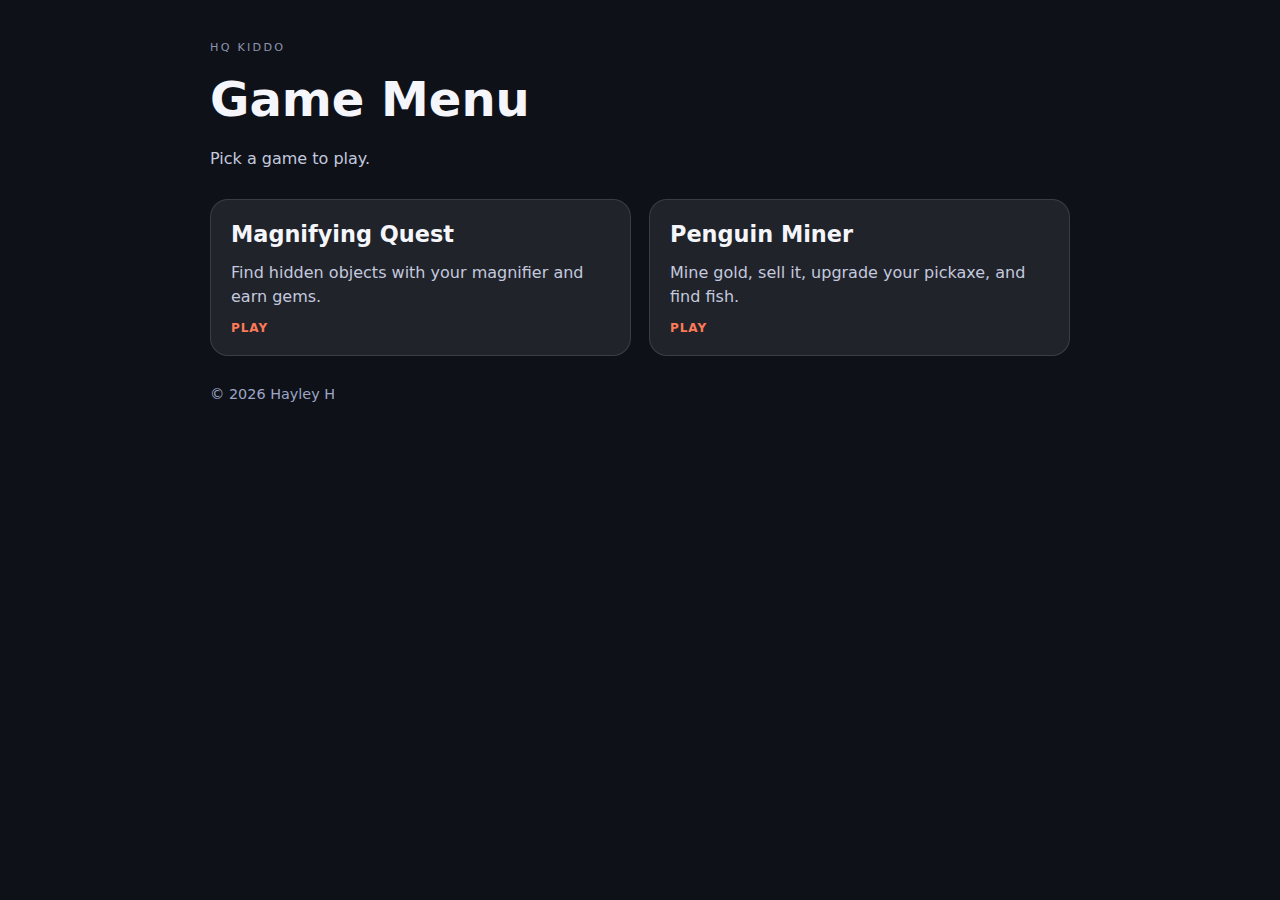
<file: index.html>
<!doctype html>
<html lang="en">
  <head>
    <meta charset="utf-8" />
    <meta name="viewport" content="width=device-width, initial-scale=1" />
    <title>HQ Kiddo Game Menu</title>
    <meta
      name="description"
      content="Choose a game: Magnifying Quest or Penguin Miner."
    />
    <link rel="stylesheet" href="menu.css" />
    <link rel="icon" href="data:," />
  </head>
  <body>
    <div class="app">
      <header class="topbar">
        <div>
          <p class="eyebrow">HQ Kiddo</p>
          <h1>Game Menu</h1>
          <p class="subtitle">Pick a game to play.</p>
        </div>
      </header>

      <section class="menu-grid">
        <a class="menu-card" href="magnifying.html">
          <h2>Magnifying Quest</h2>
          <p>Find hidden objects with your magnifier and earn gems.</p>
          <span class="menu-action">Play</span>
        </a>
        <a class="menu-card" href="penguin.html">
          <h2>Penguin Miner</h2>
          <p>Mine gold, sell it, upgrade your pickaxe, and find fish.</p>
          <span class="menu-action">Play</span>
        </a>
      </section>

      <footer class="footer">
        <p>© 2026 Hayley H</p>
      </footer>
    </div>
  </body>
</html>
</file>
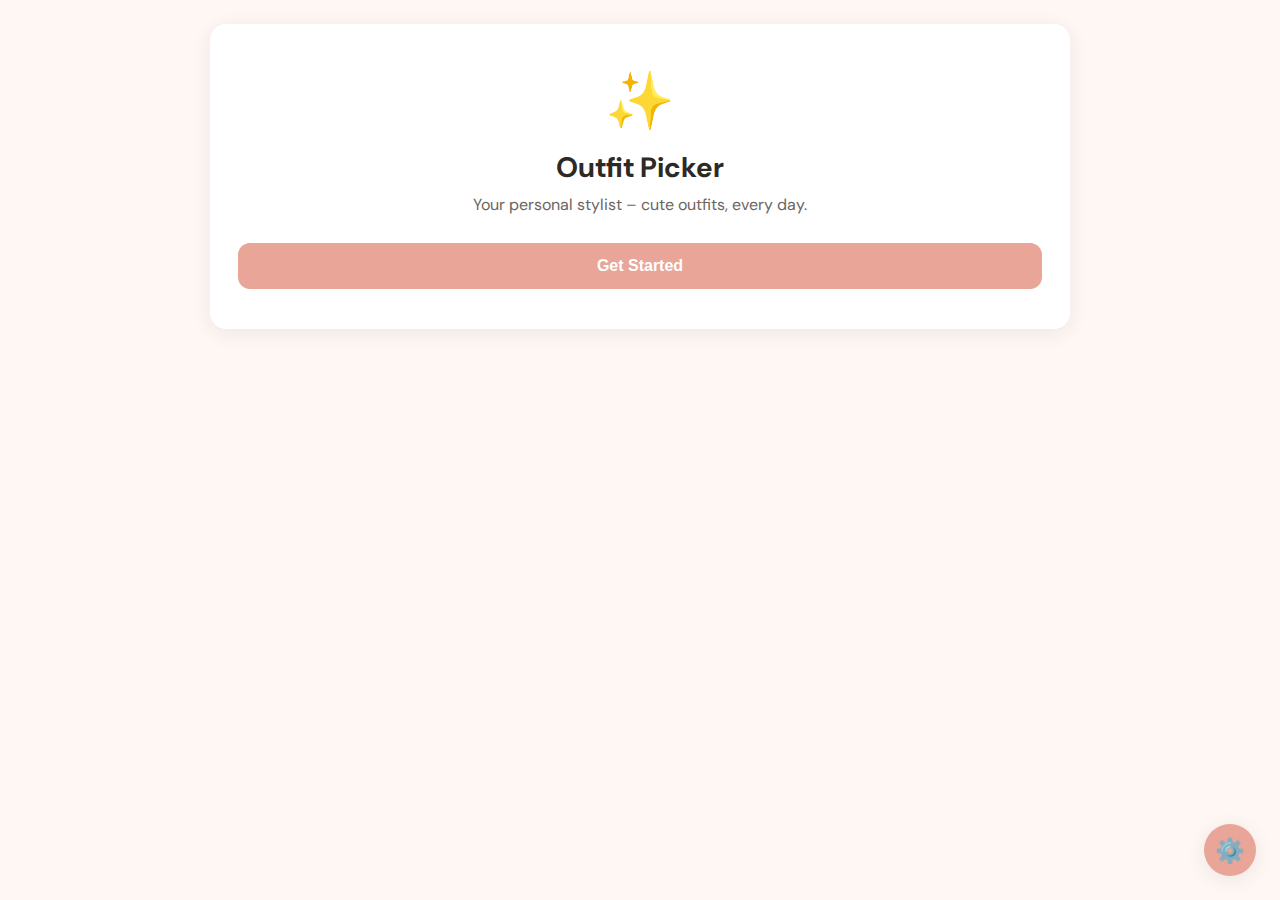
<file: outfit-picker/index.html>
<!DOCTYPE html>
<html lang="en">
<head>
  <meta charset="UTF-8">
  <meta name="viewport" content="width=device-width, initial-scale=1.0">
  <title>Outfit Picker – Your Personal Stylist</title>
  <link rel="stylesheet" href="styles.css">
  <link rel="preconnect" href="https://fonts.googleapis.com">
  <link rel="preconnect" href="https://fonts.gstatic.com" crossorigin>
  <link href="https://fonts.googleapis.com/css2?family=DM+Sans:wght@400;600;700&display=swap" rel="stylesheet">
  <link rel="icon" href="data:,">
</head>
<body>
  <div class="app">
    <!-- ONBOARDING: Welcome -->
    <section id="screen-welcome" class="screen active">
      <div class="onboarding-card">
        <div class="app-icon">✨</div>
        <h1>Outfit Picker</h1>
        <p class="tagline">Your personal stylist – cute outfits, every day.</p>
        <button class="btn-primary" data-next="screen-gender">Get Started</button>
      </div>
    </section>

    <!-- ONBOARDING: Gender -->
    <section id="screen-gender" class="screen">
      <div class="onboarding-card">
        <h2>What's your style?</h2>
        <p class="hint">Helps us suggest outfits that fit you.</p>
        <div class="gender-options">
          <button class="option-btn" data-gender="women">Women's</button>
          <button class="option-btn" data-gender="men">Men's</button>
          <button class="option-btn" data-gender="unisex">Unisex</button>
        </div>
        <button class="btn-secondary" data-next="screen-welcome">Back</button>
      </div>
    </section>

    <!-- ONBOARDING: Permissions -->
    <section id="screen-permissions" class="screen">
      <div class="onboarding-card">
        <h2>Permissions</h2>
        <p class="hint">We need camera access to photograph your clothes and storage for your closet.</p>
        <ul class="permission-list">
          <li><span class="perm-icon">📷</span> Camera – to take photos of your clothes</li>
          <li><span class="perm-icon">💾</span> Storage – to save your closet (local only)</li>
        </ul>
        <button class="btn-primary" id="btn-allow-permissions">Allow & Continue</button>
        <button class="btn-secondary" data-next="screen-gender">Back</button>
      </div>
    </section>

    <!-- MAIN APP -->
    <section id="screen-main" class="screen">
      <header class="main-header">
        <h1>Outfit Picker</h1>
        <nav class="nav-tabs">
          <button class="nav-tab active" data-tab="closet">Closet</button>
          <button class="nav-tab" data-tab="outfit">Outfit</button>
        </nav>
        <button class="btn-add-corner" id="btn-add-item" title="Add clothing">
          <span class="add-icon">+</span> Add
        </button>
      </header>

      <!-- CLOSET TAB -->
      <div id="tab-closet" class="tab-content active">
        <div id="closet-layout" class="closet-layout">
          <aside id="sidebar" class="sidebar" aria-label="Filter and actions">
            <div class="sidebar-filters">
              <button class="sidebar-btn active" data-filter="all">All</button>
              <button class="sidebar-btn" data-filter="favorites">Favorites</button>
              <button class="sidebar-btn" data-filter="clean">Clean</button>
              <button class="sidebar-btn" data-filter="laundry">In laundry</button>
            </div>
            <div class="sidebar-batch" id="sidebar-batch" style="display:none;">
              <button class="btn-small" id="btn-batch-clean" disabled>Mark Clean</button>
              <button class="btn-small" id="btn-batch-laundry" disabled>Mark Laundry</button>
              <button class="btn-small" id="btn-cancel-select">Cancel</button>
            </div>
            <div class="sidebar-batch" id="sidebar-select-prompt">
              <button class="btn-small" id="btn-select-mode">Select for batch</button>
            </div>
            <button class="sidebar-position-btn" id="btn-sidebar-position" title="Move sidebar">⇄</button>
          </aside>
          <main class="closet-main">
            <div id="closet-grid" class="closet-grid"></div>
          </main>
        </div>
      </div>

      <!-- OUTFIT TAB -->
      <div id="tab-outfit" class="tab-content">
        <div class="outfit-controls">
          <label for="style-preset">Style:</label>
          <select id="style-preset" aria-label="Choose outfit style">
            <option value="casual">Casual</option>
            <option value="comfy">Comfy</option>
            <option value="cute">Cute</option>
            <option value="school">School</option>
            <option value="fancy">Fancy</option>
            <option value="party">Party</option>
            <option value="sports">Sports Game</option>
          </select>
          <button class="btn-primary" id="btn-generate">Generate Outfit</button>
        </div>
        <div id="outfit-result" class="outfit-result">
          <p class="placeholder-text">Pick a style and click Generate to get an outfit!</p>
        </div>
        <button class="btn-secondary" id="btn-regenerate" style="display:none;">Try Another Outfit</button>
        <div class="hair-section">
          <h3>Suggested Hairstyle</h3>
          <div id="hair-result" class="hair-result">
            <p class="placeholder-text">Generate an outfit to get a hair suggestion.</p>
          </div>
          <a id="hair-tutorial-link" class="tutorial-link" href="#" target="_blank" rel="noopener" style="display:none;">Watch Tutorial →</a>
        </div>
      </div>
    </section>

    <!-- ADD ITEM MODAL -->
    <div id="modal-add" class="modal">
      <div class="modal-content">
        <h2>Add Clothing Item</h2>
        <div class="add-form">
          <div class="camera-preview" id="camera-preview">
            <video id="camera-video" autoplay playsinline style="display:none;"></video>
            <div id="camera-placeholder" class="camera-placeholder">
              <span>📷</span>
              <p>Take a photo or choose a file</p>
            </div>
            <img id="captured-image" alt="Captured" style="display:none;">
            <div class="camera-controls">
              <input type="file" id="file-input" accept="image/*" style="display:none;">
              <button class="btn-small" id="btn-capture">Start Camera</button>
              <button class="btn-small" id="btn-capture-now" style="display:none;">Capture Photo</button>
              <button class="btn-small" id="btn-upload">Upload Image</button>
            </div>
          </div>
          <label>
            Category
            <select id="item-category" aria-label="Clothing category">
              <option value="top">Top</option>
              <option value="bottom">Bottom</option>
              <option value="dress">Dress / Jumpsuit</option>
              <option value="outerwear">Outerwear</option>
              <option value="shoes">Shoes</option>
              <option value="accessory">Accessory</option>
            </select>
          </label>
          <label>
            Status
            <select id="item-status" aria-label="Clean or in laundry">
              <option value="clean">Clean</option>
              <option value="laundry">In laundry</option>
            </select>
          </label>
          <label>
            Favorite?
            <input type="checkbox" id="item-favorite" aria-label="Mark as favorite">
          </label>
        </div>
        <div class="modal-actions">
          <button class="btn-secondary" id="btn-cancel-add">Cancel</button>
          <button class="btn-primary" id="btn-save-item" disabled>Save</button>
        </div>
      </div>
    </div>

    <!-- ITEM DETAIL MODAL (edit, last worn, etc.) -->
    <div id="modal-item-detail" class="modal">
      <div class="modal-content">
        <h2>Item Details</h2>
        <div id="item-detail-content"></div>
        <div class="modal-actions">
          <button class="btn-secondary" id="btn-close-detail">Close</button>
        </div>
      </div>
    </div>

    <!-- SETTINGS: Laundry reminders -->
    <div class="settings-fab" id="btn-settings" title="Settings">⚙️</div>
    <div id="modal-settings" class="modal">
      <div class="modal-content">
        <h2>Settings</h2>
        <label class="toggle-row">
          <input type="checkbox" id="setting-laundry-reminder" checked>
          <span>Remind me when items have been in laundry for a few days</span>
        </label>
        <label class="toggle-row">
          Days before reminder:
          <input type="number" id="setting-laundry-days" min="1" max="14" value="3">
        </label>
        <div class="modal-actions">
          <button class="btn-primary" id="btn-close-settings">Done</button>
        </div>
      </div>
    </div>
  </div>

  <script src="app.js"></script>
</body>
</html>
</file>
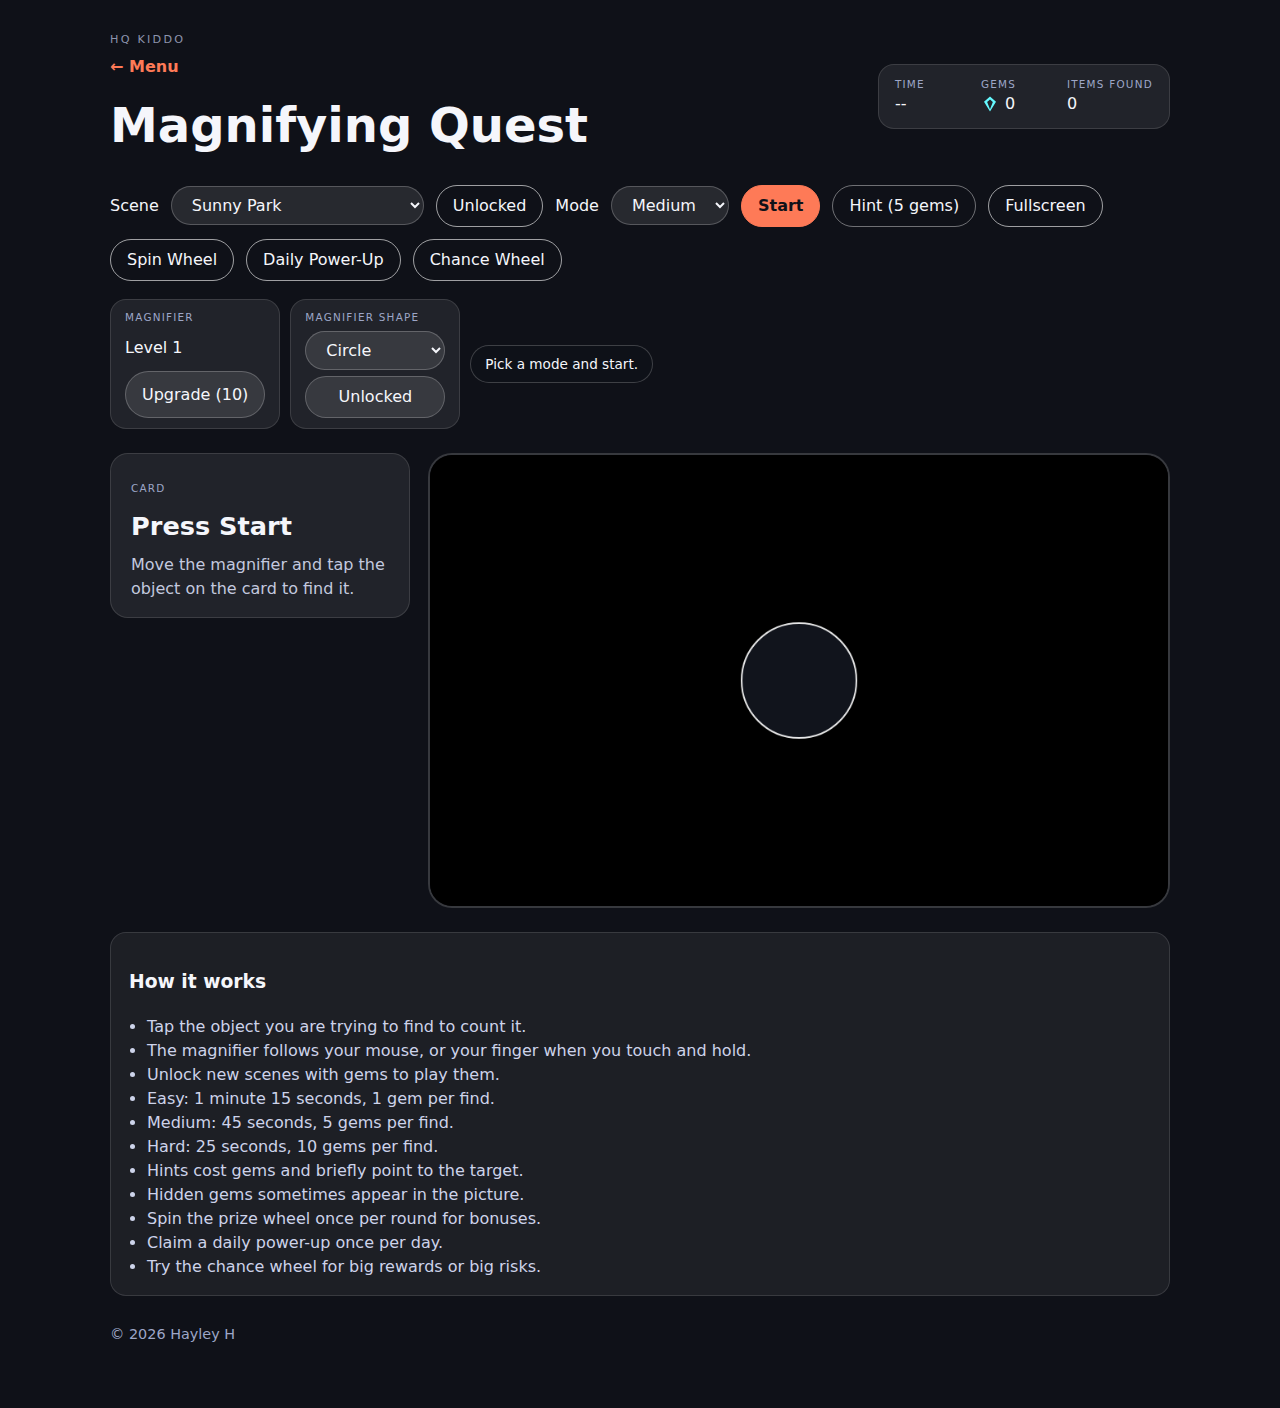
<file: magnifying.html>
<!doctype html>
<html lang="en">
  <head>
    <meta charset="utf-8" />
    <meta name="viewport" content="width=device-width, initial-scale=1" />
    <title>Magnifying Quest</title>
    <meta
      name="description"
      content="Find hidden objects with a magnifying glass."
    />
    <link rel="stylesheet" href="magnifying.css" />
    <link rel="icon" href="data:," />
  </head>
  <body>
    <div class="app">
      <header class="topbar">
        <div>
          <p class="eyebrow">HQ Kiddo</p>
          <a class="back-link" href="index.html">← Menu</a>
          <h1>Magnifying Quest</h1>
        </div>
        <div class="stats">
          <div>
            <span class="label">Time</span>
            <span id="timeLeft">--</span>
          </div>
          <div class="stat-gems">
            <span class="label">Gems</span>
            <span class="stat-value">
              <svg
                class="gem-icon"
                viewBox="0 0 24 24"
                aria-hidden="true"
                focusable="false"
              >
                <path
                  d="M12 2 4 9l8 13 8-13-8-7Zm0 4 3.8 3.4L12 19 8.2 9.4 12 6Z"
                  fill="currentColor"
                />
              </svg>
              <span id="gemCount">0</span>
            </span>
          </div>
          <div>
            <span class="label">Items Found</span>
            <span id="foundCount">0</span>
          </div>
        </div>
      </header>

      <section class="controls">
        <div class="control-group">
          <label for="sceneSelect">Scene</label>
          <select id="sceneSelect">
            <option value="park">Sunny Park</option>
            <option value="beach">Golden Beach</option>
            <option value="city">City Streets</option>
            <option value="meadow">Wild Meadow</option>
            <option value="forest">Forest Lake</option>
            <option value="lake">Sunset Lake</option>
            <option value="desert">Desert Dunes</option>
          </select>
          <button id="unlockSceneBtn" class="ghost">Unlock</button>
          <label for="modeSelect">Mode</label>
          <select id="modeSelect">
            <option value="easy">Easy</option>
            <option value="medium" selected>Medium</option>
            <option value="hard">Hard</option>
          </select>
          <button id="startBtn" class="primary">Start</button>
          <button id="hintBtn" class="ghost">Hint (5 gems)</button>
          <button id="fullscreenBtn" class="ghost">Fullscreen</button>
          <button id="spinBtn" class="ghost">Spin Wheel</button>
          <button id="dailyBtn" class="ghost">Daily Power-Up</button>
          <button id="chanceBtn" class="ghost">Chance Wheel</button>
        </div>
        <div class="control-group upgrades">
          <div class="upgrade-card">
            <span class="label">Magnifier</span>
            <span id="magnifierLevel">Level 1</span>
            <button id="upgradeMagnifierBtn">Upgrade</button>
          </div>
          <div class="upgrade-card">
            <span class="label">Magnifier Shape</span>
            <select id="shapeSelect">
              <option value="circle">Circle</option>
              <option value="square">Square</option>
              <option value="rounded">Rounded</option>
              <option value="hex">Hex</option>
            </select>
            <button id="unlockShapeBtn">Unlock</button>
          </div>
          <div id="statusMessage" class="status">Pick a mode and start.</div>
        </div>
      </section>

      <section class="board">
        <div class="card">
          <p class="label">Card</p>
          <h2 id="targetName">Press Start</h2>
          <p class="card-subtext">
            Move the magnifier and tap the object on the card to find it.
          </p>
        </div>
        <div class="canvas-wrap">
          <canvas id="scene" width="900" height="550"></canvas>
        </div>
      </section>

      <section class="rules">
        <h3>How it works</h3>
        <ul>
          <li>Tap the object you are trying to find to count it.</li>
          <li>
            The magnifier follows your mouse, or your finger when you touch and
            hold.
          </li>
          <li>Unlock new scenes with gems to play them.</li>
          <li>Easy: 1 minute 15 seconds, 1 gem per find.</li>
          <li>Medium: 45 seconds, 5 gems per find.</li>
          <li>Hard: 25 seconds, 10 gems per find.</li>
          <li>Hints cost gems and briefly point to the target.</li>
          <li>Hidden gems sometimes appear in the picture.</li>
          <li>Spin the prize wheel once per round for bonuses.</li>
          <li>Claim a daily power-up once per day.</li>
          <li>Try the chance wheel for big rewards or big risks.</li>
        </ul>
      </section>

      <footer class="footer">
        <p>© 2026 Hayley H</p>
      </footer>
    </div>

    <div id="wheelModal" class="modal" aria-hidden="true">
      <div class="modal-card">
        <div class="modal-header">
          <h3>Prize Wheel</h3>
          <button id="closeWheelBtn" class="ghost">Close</button>
        </div>
        <p class="modal-subtext">
          Spin for prizes like gems, extra time, or a free hint.
        </p>
        <div class="wheel-wrap">
          <canvas id="wheelCanvas" width="360" height="360"></canvas>
          <div class="wheel-pointer"></div>
        </div>
        <button id="spinWheelBtn" class="primary">Spin</button>
        <p id="wheelResult" class="modal-subtext"></p>
      </div>
    </div>

    <div id="dailyModal" class="modal" aria-hidden="true">
      <div class="modal-card">
        <div class="modal-header">
          <h3>Daily Power-Up</h3>
          <button id="closeDailyBtn" class="ghost">Close</button>
        </div>
        <p class="modal-subtext">
          Claim a free power-up once per day.
        </p>
        <div class="card">
          <p id="dailyStatus" class="card-subtext"></p>
        </div>
        <button id="claimDailyBtn" class="primary">Claim</button>
      </div>
    </div>

    <div id="chanceModal" class="modal" aria-hidden="true">
      <div class="modal-card">
        <div class="modal-header">
          <h3>Chance Wheel</h3>
          <button id="closeChanceBtn" class="ghost">Close</button>
        </div>
        <p class="modal-subtext">
          Big risk, big reward. Good or not good at all.
        </p>
        <div class="wheel-wrap">
          <canvas id="chanceCanvas" width="360" height="360"></canvas>
          <div class="wheel-pointer"></div>
        </div>
        <button id="spinChanceBtn" class="primary">Spin</button>
        <p id="chanceResult" class="modal-subtext"></p>
      </div>
    </div>

    <script>
      const storageKey = "hqkiddo-menu-bg";
      const saved = localStorage.getItem(storageKey);
      if (saved) {
        document.documentElement.style.backgroundColor = saved;
        document.body.style.backgroundColor = saved;
      }
    </script>
    <script src="magnifying.js"></script>
  </body>
</html>
</file>
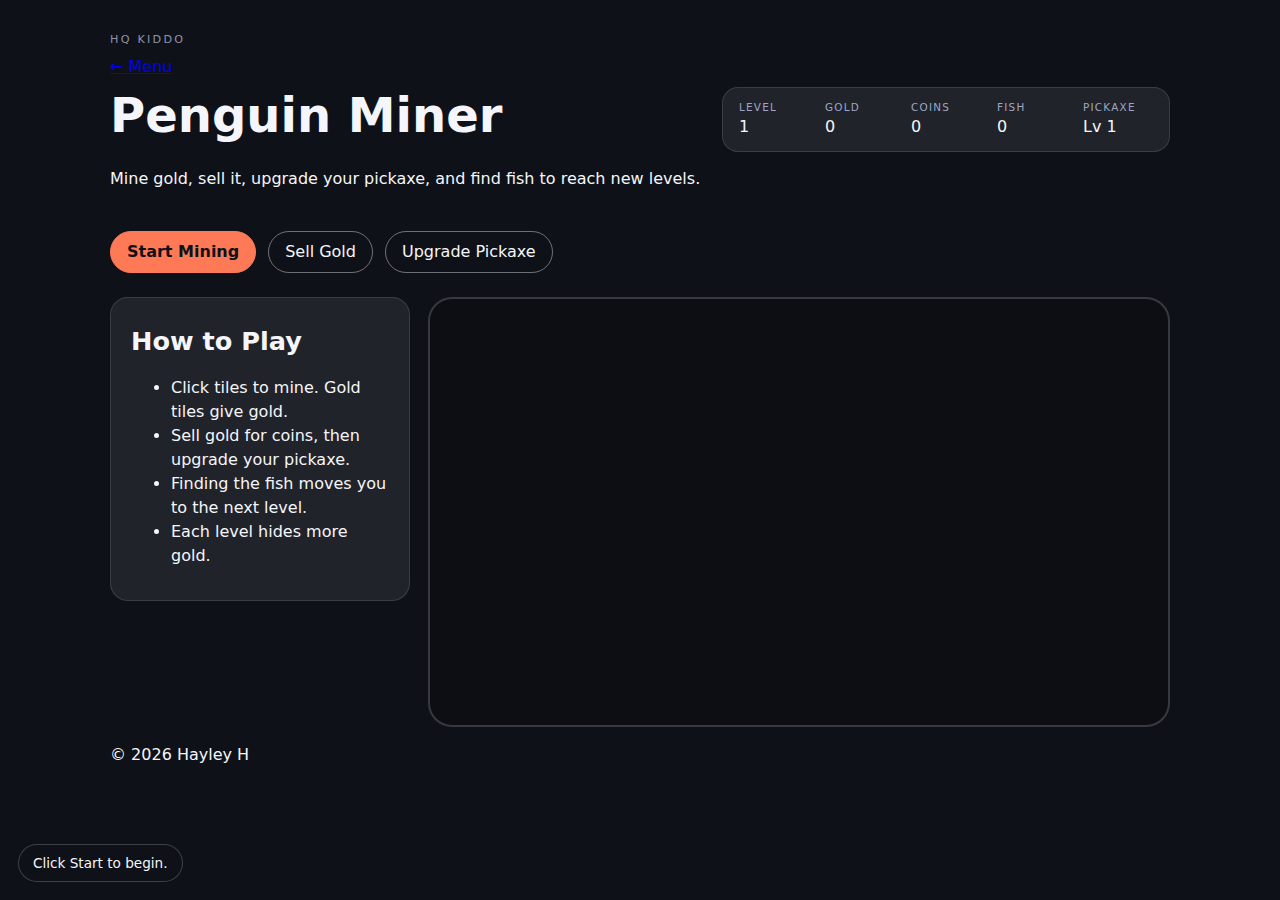
<file: penguin.html>
<!doctype html>
<html lang="en">
  <head>
    <meta charset="utf-8" />
    <meta name="viewport" content="width=device-width, initial-scale=1" />
    <title>Penguin Miner</title>
    <meta
      name="description"
      content="Mine gold with a penguin, sell it, and upgrade your pickaxe."
    />
    <link rel="stylesheet" href="styles.css" />
    <link rel="icon" href="data:," />
  </head>
  <body>
    <div class="app">
      <header class="topbar">
        <div>
          <p class="eyebrow">HQ Kiddo</p>
          <a class="back-link" href="index.html">← Menu</a>
          <h1>Penguin Miner</h1>
          <p class="subtitle">
            Mine gold, sell it, upgrade your pickaxe, and find fish to reach new
            levels.
          </p>
        </div>
        <div class="stats">
          <div>
            <span class="label">Level</span>
            <span id="levelValue">1</span>
          </div>
          <div>
            <span class="label">Gold</span>
            <span id="goldValue">0</span>
          </div>
          <div>
            <span class="label">Coins</span>
            <span id="coinValue">0</span>
          </div>
          <div>
            <span class="label">Fish</span>
            <span id="fishValue">0</span>
          </div>
          <div>
            <span class="label">Pickaxe</span>
            <span id="pickaxeValue">Lv 1</span>
          </div>
        </div>
      </header>

      <section class="controls">
        <div class="control-group">
          <button id="startBtn" class="primary">Start Mining</button>
          <button id="sellBtn" class="ghost">Sell Gold</button>
          <button id="upgradeBtn" class="ghost">Upgrade Pickaxe</button>
        </div>
        <div id="statusMessage" class="status">Click Start to begin.</div>
      </section>

      <section class="board">
        <div class="card">
          <h2>How to Play</h2>
          <ul>
            <li>Click tiles to mine. Gold tiles give gold.</li>
            <li>Sell gold for coins, then upgrade your pickaxe.</li>
            <li>Finding the fish moves you to the next level.</li>
            <li>Each level hides more gold.</li>
          </ul>
        </div>
        <div class="canvas-wrap">
          <canvas id="mineCanvas" width="900" height="520"></canvas>
        </div>
      </section>

      <footer class="footer">
        <p>© 2026 Hayley H</p>
      </footer>
    </div>

    <script src="game.js"></script>
  </body>
</html>
</file>
<file: menu.css>
:root {
  color-scheme: light;
  font-family: "Inter", "Segoe UI", system-ui, -apple-system, sans-serif;
  line-height: 1.5;
  font-weight: 400;
  color: #1d2230;
  background-color: #0f1118;
}

*,
*::before,
*::after {
  box-sizing: border-box;
}

body {
  margin: 0;
}

button,
input {
  font: inherit;
}

.label {
  text-transform: uppercase;
  letter-spacing: 0.12em;
  font-size: 0.65rem;
  color: #9da6c7;
  margin: 0 0 8px;
}

.app {
  max-width: 900px;
  margin: 0 auto;
  padding: 40px 20px 56px;
  color: #f5f6fb;
}

.topbar h1 {
  margin: 0;
  font-size: clamp(2rem, 4vw, 3rem);
}

.eyebrow {
  text-transform: uppercase;
  letter-spacing: 0.2em;
  font-size: 0.7rem;
  color: #8d94ad;
  margin: 0 0 6px;
}

.subtitle {
  margin: 12px 0 0;
  color: #c3c9df;
}

.theme-controls {
  margin-top: 20px;
  background: rgba(255, 255, 255, 0.06);
  border-radius: 16px;
  padding: 14px 16px;
  border: 1px solid rgba(255, 255, 255, 0.12);
}

.theme-row {
  display: flex;
  flex-wrap: wrap;
  gap: 10px;
  align-items: center;
}

.color-input {
  width: 46px;
  height: 38px;
  border: 1px solid rgba(255, 255, 255, 0.3);
  border-radius: 10px;
  padding: 0;
  background: transparent;
}

button.ghost {
  border-radius: 999px;
  border: 1px solid rgba(255, 255, 255, 0.22);
  background: rgba(255, 255, 255, 0.1);
  color: #f5f6fb;
  padding: 6px 14px;
  cursor: pointer;
}

button.ghost:hover,
button.ghost:focus {
  border-color: rgba(255, 255, 255, 0.4);
}

.menu-grid {
  margin-top: 28px;
  display: grid;
  gap: 18px;
  grid-template-columns: repeat(auto-fit, minmax(220px, 1fr));
}

.menu-card {
  text-decoration: none;
  color: inherit;
  background: rgba(255, 255, 255, 0.08);
  border-radius: 18px;
  padding: 18px 20px;
  border: 1px solid rgba(255, 255, 255, 0.12);
  display: grid;
  gap: 10px;
  transition: transform 0.15s ease, border-color 0.15s ease;
}

.menu-card:hover,
.menu-card:focus {
  transform: translateY(-2px);
  border-color: rgba(255, 255, 255, 0.35);
}

.menu-card h2 {
  margin: 0;
  font-size: 1.4rem;
}

.menu-card p {
  margin: 0;
  color: #c3c9df;
}

.menu-action {
  color: #fe7a57;
  font-weight: 600;
  text-transform: uppercase;
  letter-spacing: 0.08em;
  font-size: 0.75rem;
}

.footer {
  margin-top: 28px;
  color: #9da6c7;
  font-size: 0.9rem;
}
</file>
<file: outfit-picker/styles.css>
/* Outfit Picker – Cute & Stylish */
:root {
  --bg: #fef7f4;
  --bg-card: #fff;
  --accent: #e8a598;
  --accent-dark: #d48578;
  --text: #2d2a26;
  --text-muted: #6b6560;
  --border: #eee5e2;
  --success: #7cb87a;
  --laundry: #c9a86c;
  --shadow: 0 4px 20px rgba(45, 42, 38, 0.08);
  --radius: 16px;
  --font: "DM Sans", "Segoe UI", system-ui, sans-serif;
}

* {
  box-sizing: border-box;
}

body {
  margin: 0;
  font-family: var(--font);
  background: var(--bg);
  color: var(--text);
  min-height: 100vh;
}

.app {
  max-width: 900px;
  margin: 0 auto;
  min-height: 100vh;
  padding: 0 20px 32px;
}

/* Screens */
.screen {
  display: none;
  padding: 24px 0;
}

.screen.active {
  display: block;
}

/* Onboarding */
.onboarding-card {
  background: var(--bg-card);
  border-radius: var(--radius);
  padding: 40px 28px;
  box-shadow: var(--shadow);
  text-align: center;
}

.app-icon {
  font-size: 3.5rem;
  margin-bottom: 12px;
}

.onboarding-card h1 {
  font-size: 1.75rem;
  margin: 0 0 8px;
}

.onboarding-card h2 {
  font-size: 1.35rem;
  margin: 0 0 8px;
}

.tagline {
  color: var(--text-muted);
  margin: 0 0 28px;
  font-size: 1rem;
}

.hint {
  color: var(--text-muted);
  font-size: 0.9rem;
  margin: 0 0 24px;
}

.gender-options {
  display: flex;
  flex-wrap: wrap;
  gap: 12px;
  justify-content: center;
  margin-bottom: 24px;
}

.option-btn {
  padding: 14px 24px;
  border: 2px solid var(--border);
  background: var(--bg-card);
  border-radius: 12px;
  font-weight: 600;
  transition: all 0.2s;
}

.option-btn:hover {
  border-color: var(--accent);
  background: rgba(232, 165, 152, 0.15);
}

.option-btn.selected {
  border-color: var(--accent);
  background: var(--accent);
  color: white;
}

.permission-list {
  text-align: left;
  list-style: none;
  padding: 0;
  margin: 0 0 24px;
}

.permission-list li {
  display: flex;
  align-items: center;
  gap: 12px;
  padding: 12px 0;
  border-bottom: 1px solid var(--border);
}

.permission-list li:last-child {
  border-bottom: none;
}

.perm-icon {
  font-size: 1.5rem;
}

/* Buttons */
.btn-primary {
  display: block;
  width: 100%;
  padding: 14px 24px;
  background: var(--accent);
  color: white;
  border: none;
  border-radius: 12px;
  font-weight: 600;
  font-size: 1rem;
  cursor: pointer;
  transition: background 0.2s;
}

.btn-primary:hover {
  background: var(--accent-dark);
}

.btn-secondary {
  display: block;
  width: 100%;
  padding: 12px 24px;
  background: transparent;
  color: var(--text-muted);
  border: 2px solid var(--border);
  border-radius: 12px;
  font-weight: 600;
  font-size: 0.95rem;
  cursor: pointer;
  margin-top: 12px;
  transition: all 0.2s;
}

.btn-secondary:hover {
  border-color: var(--accent);
  color: var(--accent);
}

.btn-small {
  padding: 8px 14px;
  border: 1px solid var(--border);
  background: var(--bg-card);
  border-radius: 8px;
  font-size: 0.85rem;
  cursor: pointer;
}

.btn-small:hover:not(:disabled) {
  border-color: var(--accent);
}

.btn-small:disabled {
  opacity: 0.5;
  cursor: not-allowed;
}

/* Main app */
.main-header {
  display: flex;
  flex-wrap: wrap;
  align-items: center;
  gap: 12px;
  padding: 20px 0 16px;
  border-bottom: 1px solid var(--border);
  position: relative;
}

.main-header h1 {
  font-size: 1.5rem;
  margin: 0;
}

.btn-add-corner {
  display: flex;
  align-items: center;
  gap: 6px;
  padding: 8px 14px;
  background: var(--accent);
  color: white;
  border: none;
  border-radius: 10px;
  font-weight: 600;
  font-size: 0.9rem;
  cursor: pointer;
  margin-left: auto;
  transition: background 0.2s;
}

.btn-add-corner:hover {
  background: var(--accent-dark);
}

.btn-add-corner .add-icon {
  font-size: 1.1rem;
  line-height: 1;
}

.nav-tabs {
  display: flex;
  gap: 8px;
}

.nav-tab {
  padding: 10px 20px;
  border: none;
  background: transparent;
  border-radius: 10px;
  font-weight: 600;
  cursor: pointer;
  color: var(--text-muted);
}

.nav-tab:hover {
  color: var(--text);
}

.nav-tab.active {
  background: var(--accent);
  color: white;
}

.tab-content {
  display: none;
  padding: 24px 0;
}

.tab-content.active {
  display: block;
}

/* Closet layout: sidebar + main */
.closet-layout {
  display: flex;
  gap: 24px;
  min-height: 60vh;
  padding-top: 20px;
}

.closet-layout.sidebar-right {
  flex-direction: row-reverse;
}

.sidebar {
  flex-shrink: 0;
  width: 140px;
  display: flex;
  flex-direction: column;
  gap: 16px;
  padding: 16px;
  background: var(--bg-card);
  border-radius: var(--radius);
  box-shadow: var(--shadow);
  height: fit-content;
}

.sidebar-filters {
  display: flex;
  flex-direction: column;
  gap: 8px;
}

.sidebar-btn {
  padding: 10px 14px;
  border: 1px solid var(--border);
  background: var(--bg-card);
  border-radius: 8px;
  font-size: 0.9rem;
  font-weight: 600;
  cursor: pointer;
  text-align: left;
  transition: all 0.2s;
}

.sidebar-btn:hover {
  border-color: var(--accent);
  background: rgba(232, 165, 152, 0.1);
}

.sidebar-btn.active {
  border-color: var(--accent);
  background: var(--accent);
  color: white;
}

.sidebar-batch {
  display: flex;
  flex-direction: column;
  gap: 8px;
}

#sidebar-batch .btn-small {
  width: 100%;
}

.sidebar-position-btn {
  margin-top: auto;
  padding: 8px;
  border: 1px solid var(--border);
  background: var(--bg-card);
  border-radius: 8px;
  font-size: 1rem;
  cursor: pointer;
  opacity: 0.7;
}

.sidebar-position-btn:hover {
  opacity: 1;
  border-color: var(--accent);
}

.closet-main {
  flex: 1;
  min-width: 0;
}

@media (max-width: 600px) {
  .closet-layout {
    flex-direction: column;
  }
  .closet-layout.sidebar-right {
    flex-direction: column;
  }
  .sidebar {
    width: 100%;
    flex-direction: row;
    flex-wrap: wrap;
  }
  .sidebar-filters {
    flex-direction: row;
    flex-wrap: wrap;
  }
  .sidebar-position-btn {
    margin-top: 0;
    margin-left: auto;
  }
}

.closet-grid {
  display: grid;
  grid-template-columns: repeat(auto-fill, minmax(140px, 1fr));
  gap: 16px;
}

.closet-item {
  position: relative;
  background: var(--bg-card);
  border-radius: 12px;
  overflow: hidden;
  box-shadow: var(--shadow);
  cursor: pointer;
  border: 2px solid transparent;
  transition: all 0.2s;
}

.closet-item:hover {
  border-color: var(--accent);
}

.closet-item.selected {
  border-color: var(--accent);
  box-shadow: 0 0 0 2px rgba(232, 165, 152, 0.3);
}

.closet-item img {
  width: 100%;
  aspect-ratio: 1;
  object-fit: cover;
  display: block;
}

.closet-item-placeholder {
  width: 100%;
  aspect-ratio: 1;
  background: var(--border);
  display: flex;
  align-items: center;
  justify-content: center;
  font-size: 2rem;
}

.item-info {
  padding: 10px 12px;
}

.item-category {
  font-size: 0.75rem;
  text-transform: uppercase;
  letter-spacing: 0.05em;
  color: var(--text-muted);
  margin-bottom: 2px;
}

.item-status-badge {
  display: inline-block;
  font-size: 0.7rem;
  padding: 2px 8px;
  border-radius: 6px;
  margin-top: 4px;
}

.item-status-badge.clean {
  background: rgba(124, 184, 122, 0.3);
  color: var(--success);
}

.item-status-badge.laundry {
  background: rgba(201, 168, 108, 0.3);
  color: var(--laundry);
}

.item-favorite {
  position: absolute;
  top: 8px;
  right: 8px;
  font-size: 1.1rem;
  z-index: 1;
}

/* Outfit tab */
.outfit-controls {
  display: flex;
  flex-wrap: wrap;
  align-items: center;
  gap: 12px;
  margin-bottom: 24px;
}

.outfit-controls label {
  font-weight: 600;
}

.outfit-controls select {
  padding: 10px 14px;
  border: 1px solid var(--border);
  border-radius: 10px;
  font-size: 0.95rem;
  background: var(--bg-card);
}

.outfit-result {
  background: var(--bg-card);
  border-radius: var(--radius);
  padding: 24px;
  box-shadow: var(--shadow);
  margin-bottom: 20px;
}

.outfit-result .outfit-items {
  display: grid;
  grid-template-columns: repeat(2, 1fr);
  gap: 16px;
}

.outfit-result .outfit-piece {
  text-align: center;
}

.outfit-result .outfit-piece img {
  width: 100%;
  aspect-ratio: 1;
  object-fit: cover;
  border-radius: 12px;
}

.outfit-result .outfit-piece .piece-label {
  font-size: 0.85rem;
  font-weight: 600;
  margin-top: 8px;
}

.placeholder-text {
  color: var(--text-muted);
  text-align: center;
  padding: 32px 16px;
}

.hair-section {
  background: var(--bg-card);
  border-radius: var(--radius);
  padding: 24px;
  box-shadow: var(--shadow);
}

.hair-section h3 {
  margin: 0 0 12px;
  font-size: 1.1rem;
}

.tutorial-link {
  display: inline-block;
  margin-top: 12px;
  color: var(--accent);
  font-weight: 600;
  text-decoration: none;
}

.tutorial-link:hover {
  text-decoration: underline;
}

/* Modals */
.modal {
  display: none;
  position: fixed;
  inset: 0;
  background: rgba(0, 0, 0, 0.5);
  z-index: 100;
  align-items: center;
  justify-content: center;
  padding: 20px;
}

.modal.active {
  display: flex;
}

.modal-content {
  background: var(--bg-card);
  border-radius: var(--radius);
  padding: 28px;
  max-width: 400px;
  width: 100%;
  max-height: 90vh;
  overflow-y: auto;
}

.modal-content h2 {
  margin: 0 0 20px;
  font-size: 1.25rem;
}

.add-form label {
  display: block;
  margin-bottom: 16px;
}

.add-form label:not(.toggle-row) {
  font-weight: 600;
  font-size: 0.9rem;
}

.add-form select {
  display: block;
  width: 100%;
  margin-top: 6px;
  padding: 10px 12px;
  border: 1px solid var(--border);
  border-radius: 8px;
  font-size: 0.95rem;
}

.add-form .toggle-row {
  display: flex;
  align-items: center;
  gap: 10px;
  font-weight: normal;
}

.add-form input[type="checkbox"] {
  width: 18px;
  height: 18px;
}

.camera-preview {
  border: 2px dashed var(--border);
  border-radius: 12px;
  padding: 24px;
  text-align: center;
  margin-bottom: 20px;
  min-height: 180px;
  display: flex;
  flex-direction: column;
  align-items: center;
  justify-content: center;
}

.camera-placeholder span {
  font-size: 3rem;
  display: block;
  margin-bottom: 8px;
}

.camera-placeholder p {
  color: var(--text-muted);
  margin: 0;
  font-size: 0.9rem;
}

.camera-controls {
  display: flex;
  gap: 10px;
  justify-content: center;
  margin-top: 16px;
}

#captured-image {
  max-width: 100%;
  max-height: 200px;
  border-radius: 8px;
}

.modal-actions {
  display: flex;
  gap: 12px;
  margin-top: 24px;
}

.modal-actions .btn-primary,
.modal-actions .btn-secondary {
  flex: 1;
  margin: 0;
}

.toggle-row {
  margin-bottom: 16px;
}

.toggle-row input[type="number"] {
  width: 60px;
  padding: 8px;
  margin-left: 8px;
  border: 1px solid var(--border);
  border-radius: 8px;
}

.settings-fab {
  position: fixed;
  bottom: 24px;
  right: 24px;
  width: 52px;
  height: 52px;
  border-radius: 50%;
  background: var(--accent);
  color: white;
  display: flex;
  align-items: center;
  justify-content: center;
  font-size: 1.5rem;
  cursor: pointer;
  box-shadow: var(--shadow);
  z-index: 50;
}

.settings-fab:hover {
  background: var(--accent-dark);
}
</file>
<file: magnifying.css>
:root {
  color-scheme: light;
  font-family: "Inter", "Segoe UI", system-ui, -apple-system, sans-serif;
  line-height: 1.5;
  font-weight: 400;
  color: #1d2230;
  background-color: #0f1118;
}

*,
*::before,
*::after {
  box-sizing: border-box;
}

body {
  margin: 0;
}

button,
select {
  font: inherit;
}

button {
  cursor: pointer;
}

.app {
  max-width: 1100px;
  margin: 0 auto;
  padding: 32px 20px 48px;
  color: #f5f6fb;
}

.topbar {
  display: flex;
  flex-wrap: wrap;
  align-items: center;
  justify-content: space-between;
  gap: 16px;
  margin-bottom: 24px;
}

.topbar h1 {
  margin: 0;
  font-size: clamp(2rem, 4vw, 3rem);
}

.back-link {
  display: inline-block;
  margin-bottom: 10px;
  color: #fe7a57;
  text-decoration: none;
  font-weight: 600;
}

.back-link:hover,
.back-link:focus {
  text-decoration: underline;
}

.eyebrow {
  text-transform: uppercase;
  letter-spacing: 0.2em;
  font-size: 0.7rem;
  color: #8d94ad;
  margin: 0 0 6px;
}

.stats {
  display: flex;
  gap: 16px;
  background: rgba(255, 255, 255, 0.08);
  padding: 12px 16px;
  border-radius: 16px;
  border: 1px solid rgba(255, 255, 255, 0.12);
}

.stats div {
  display: flex;
  flex-direction: column;
  min-width: 70px;
}

.stat-gems .stat-value {
  display: inline-flex;
  align-items: center;
  gap: 6px;
}

.gem-icon {
  width: 18px;
  height: 18px;
  color: #65f9ff;
}

.label {
  text-transform: uppercase;
  letter-spacing: 0.12em;
  font-size: 0.65rem;
  color: #9da6c7;
}

.controls {
  display: flex;
  flex-wrap: wrap;
  gap: 18px;
  align-items: center;
  justify-content: space-between;
  margin-bottom: 24px;
}

.control-group {
  display: flex;
  flex-wrap: wrap;
  align-items: center;
  gap: 12px;
}

select,
button {
  border-radius: 999px;
  border: 1px solid rgba(255, 255, 255, 0.22);
  background: rgba(255, 255, 255, 0.1);
  color: #f5f6fb;
  padding: 8px 16px;
}

button.primary {
  background: #fe7a57;
  border-color: #fe7a57;
  color: #0f1118;
  font-weight: 600;
}

button.ghost {
  background: transparent;
  border-color: rgba(255, 255, 255, 0.4);
}

#fullscreenBtn {
  border-color: rgba(255, 255, 255, 0.6);
}

#sceneSelect {
  min-width: 160px;
}

#unlockSceneBtn {
  border-color: rgba(255, 255, 255, 0.6);
}

#spinBtn {
  border-color: rgba(255, 255, 255, 0.6);
}

#dailyBtn {
  border-color: rgba(255, 255, 255, 0.6);
}

#chanceBtn {
  border-color: rgba(255, 255, 255, 0.6);
}

#chanceCanvas {
  width: 320px;
  height: 320px;
  max-width: 100%;
}

.upgrades {
  gap: 10px;
  align-items: stretch;
}

.upgrade-card {
  display: grid;
  gap: 6px;
  padding: 10px 14px;
  border-radius: 16px;
  background: rgba(255, 255, 255, 0.08);
  border: 1px solid rgba(255, 255, 255, 0.12);
  min-width: 150px;
}

#shapeSelect {
  min-width: 140px;
}

.board {
  display: grid;
  gap: 18px;
  grid-template-columns: 1fr;
}

.card {
  background: rgba(255, 255, 255, 0.08);
  border-radius: 18px;
  padding: 16px 20px;
  border: 1px solid rgba(255, 255, 255, 0.12);
}

.card h2 {
  margin: 8px 0;
  font-size: 1.6rem;
}

.card-subtext {
  color: #c3c9df;
  margin: 0;
}

.canvas-wrap {
  position: relative;
  border-radius: 24px;
  overflow: hidden;
  border: 2px solid rgba(255, 255, 255, 0.18);
  background: #0c0e14;
}

canvas {
  display: block;
  width: 100%;
  height: auto;
}

.status {
  position: static;
  margin-top: 0;
  padding: 8px 14px;
  border-radius: 999px;
  background: rgba(15, 17, 24, 0.75);
  border: 1px solid rgba(255, 255, 255, 0.2);
  font-size: 0.85rem;
  width: fit-content;
  align-self: center;
}

.rules {
  margin-top: 24px;
  padding: 16px 18px;
  border-radius: 16px;
  border: 1px solid rgba(255, 255, 255, 0.12);
  background: rgba(255, 255, 255, 0.06);
}

.modal {
  position: fixed;
  inset: 0;
  display: none;
  align-items: center;
  justify-content: center;
  background: rgba(0, 0, 0, 0.7);
  z-index: 10;
  padding: 20px;
}

.modal.show {
  display: flex;
}

.modal-card {
  width: min(480px, 100%);
  background: #141824;
  border-radius: 20px;
  border: 1px solid rgba(255, 255, 255, 0.12);
  padding: 20px;
  display: grid;
  gap: 16px;
}

.modal-header {
  display: flex;
  align-items: center;
  justify-content: space-between;
  gap: 12px;
}

.modal-header h3 {
  margin: 0;
}

.modal-subtext {
  margin: 0;
  color: #c3c9df;
}

.wheel-wrap {
  position: relative;
  display: grid;
  place-items: center;
}

.wheel-pointer {
  position: absolute;
  top: -6px;
  width: 0;
  height: 0;
  border-left: 10px solid transparent;
  border-right: 10px solid transparent;
  border-bottom: 18px solid #fe7a57;
  filter: drop-shadow(0 4px 6px rgba(0, 0, 0, 0.35));
}

#wheelCanvas {
  width: 320px;
  height: 320px;
  max-width: 100%;
}

.rules ul {
  margin: 10px 0 0;
  padding-left: 18px;
  color: #cdd3ea;
}

.footer {
  margin-top: 28px;
  color: #9da6c7;
  font-size: 0.9rem;
}

@media (min-width: 900px) {
  .board {
    grid-template-columns: 300px 1fr;
    align-items: start;
  }
}
</file>
<file: styles.css>
:root {
  color-scheme: light;
  font-family: "Inter", "Segoe UI", system-ui, -apple-system, sans-serif;
  line-height: 1.5;
  font-weight: 400;
  color: #1d2230;
  background-color: #0f1118;
}

*,
*::before,
*::after {
  box-sizing: border-box;
}

body {
  margin: 0;
}

button,
select {
  font: inherit;
}

button {
  cursor: pointer;
}

.app {
  max-width: 1100px;
  margin: 0 auto;
  padding: 32px 20px 48px;
  color: #f5f6fb;
}

.topbar {
  display: flex;
  flex-wrap: wrap;
  align-items: center;
  justify-content: space-between;
  gap: 16px;
  margin-bottom: 24px;
}

.topbar h1 {
  margin: 0;
  font-size: clamp(2rem, 4vw, 3rem);
}

.eyebrow {
  text-transform: uppercase;
  letter-spacing: 0.2em;
  font-size: 0.7rem;
  color: #8d94ad;
  margin: 0 0 6px;
}

.stats {
  display: flex;
  gap: 16px;
  background: rgba(255, 255, 255, 0.08);
  padding: 12px 16px;
  border-radius: 16px;
  border: 1px solid rgba(255, 255, 255, 0.12);
}

.stats div {
  display: flex;
  flex-direction: column;
  min-width: 70px;
}

.label {
  text-transform: uppercase;
  letter-spacing: 0.12em;
  font-size: 0.65rem;
  color: #9da6c7;
}

.controls {
  display: flex;
  flex-wrap: wrap;
  gap: 18px;
  align-items: center;
  justify-content: space-between;
  margin-bottom: 24px;
}

.control-group {
  display: flex;
  flex-wrap: wrap;
  align-items: center;
  gap: 12px;
}

select,
button {
  border-radius: 999px;
  border: 1px solid rgba(255, 255, 255, 0.22);
  background: rgba(255, 255, 255, 0.1);
  color: #f5f6fb;
  padding: 8px 16px;
}

button.primary {
  background: #fe7a57;
  border-color: #fe7a57;
  color: #0f1118;
  font-weight: 600;
}

button.ghost {
  background: transparent;
  border-color: rgba(255, 255, 255, 0.4);
}

.upgrades {
  gap: 10px;
}

.upgrade-card {
  display: grid;
  gap: 6px;
  padding: 10px 14px;
  border-radius: 16px;
  background: rgba(255, 255, 255, 0.08);
  border: 1px solid rgba(255, 255, 255, 0.12);
  min-width: 150px;
}

.board {
  display: grid;
  gap: 18px;
  grid-template-columns: 1fr;
}

.card {
  background: rgba(255, 255, 255, 0.08);
  border-radius: 18px;
  padding: 16px 20px;
  border: 1px solid rgba(255, 255, 255, 0.12);
}

.card h2 {
  margin: 8px 0;
  font-size: 1.6rem;
}

.card-subtext {
  color: #c3c9df;
  margin: 0;
}

.canvas-wrap {
  position: relative;
  border-radius: 24px;
  overflow: hidden;
  border: 2px solid rgba(255, 255, 255, 0.18);
  background: #0c0e14;
}

canvas {
  display: block;
  width: 100%;
  height: auto;
}

.status {
  position: absolute;
  left: 18px;
  bottom: 18px;
  padding: 8px 14px;
  border-radius: 999px;
  background: rgba(15, 17, 24, 0.75);
  border: 1px solid rgba(255, 255, 255, 0.2);
  font-size: 0.85rem;
}

.rules {
  margin-top: 24px;
  padding: 16px 18px;
  border-radius: 16px;
  border: 1px solid rgba(255, 255, 255, 0.12);
  background: rgba(255, 255, 255, 0.06);
}

.rules ul {
  margin: 10px 0 0;
  padding-left: 18px;
  color: #cdd3ea;
}

@media (min-width: 900px) {
  .board {
    grid-template-columns: 300px 1fr;
    align-items: start;
  }
}
</file>
